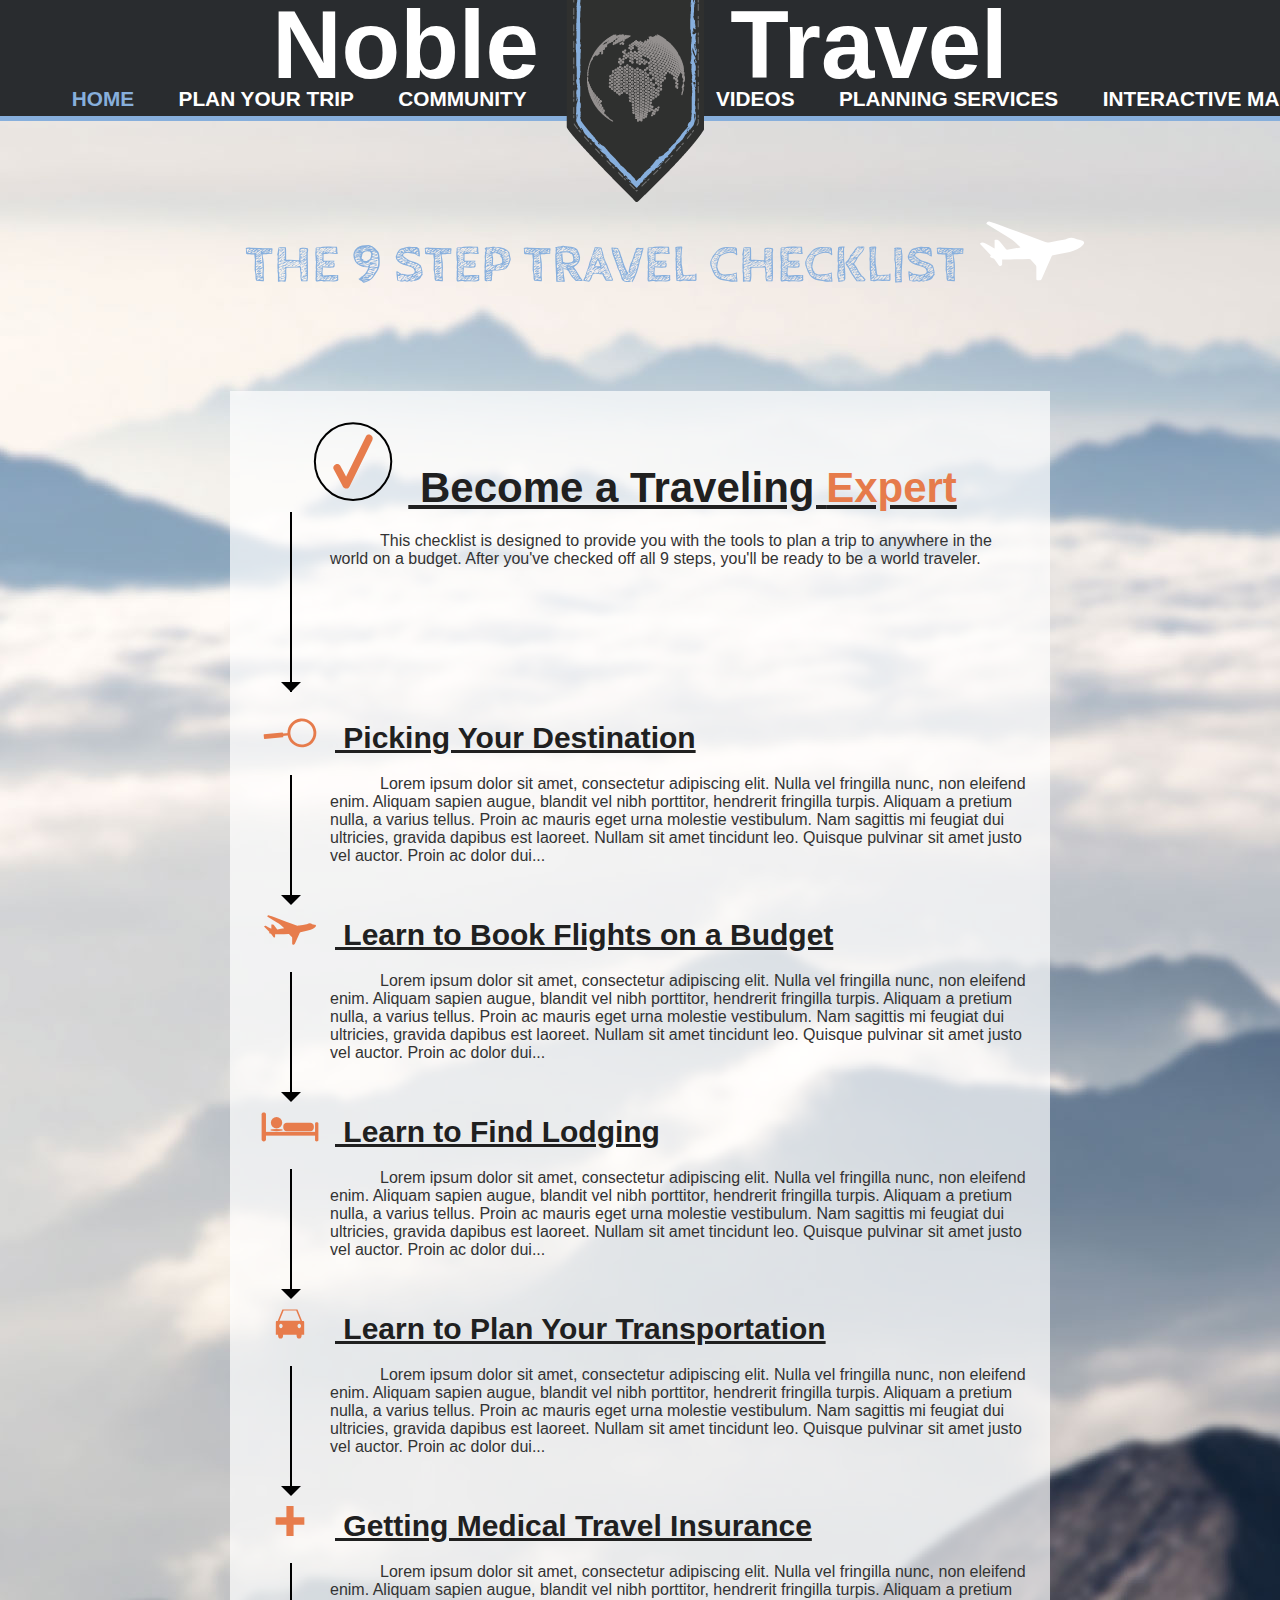
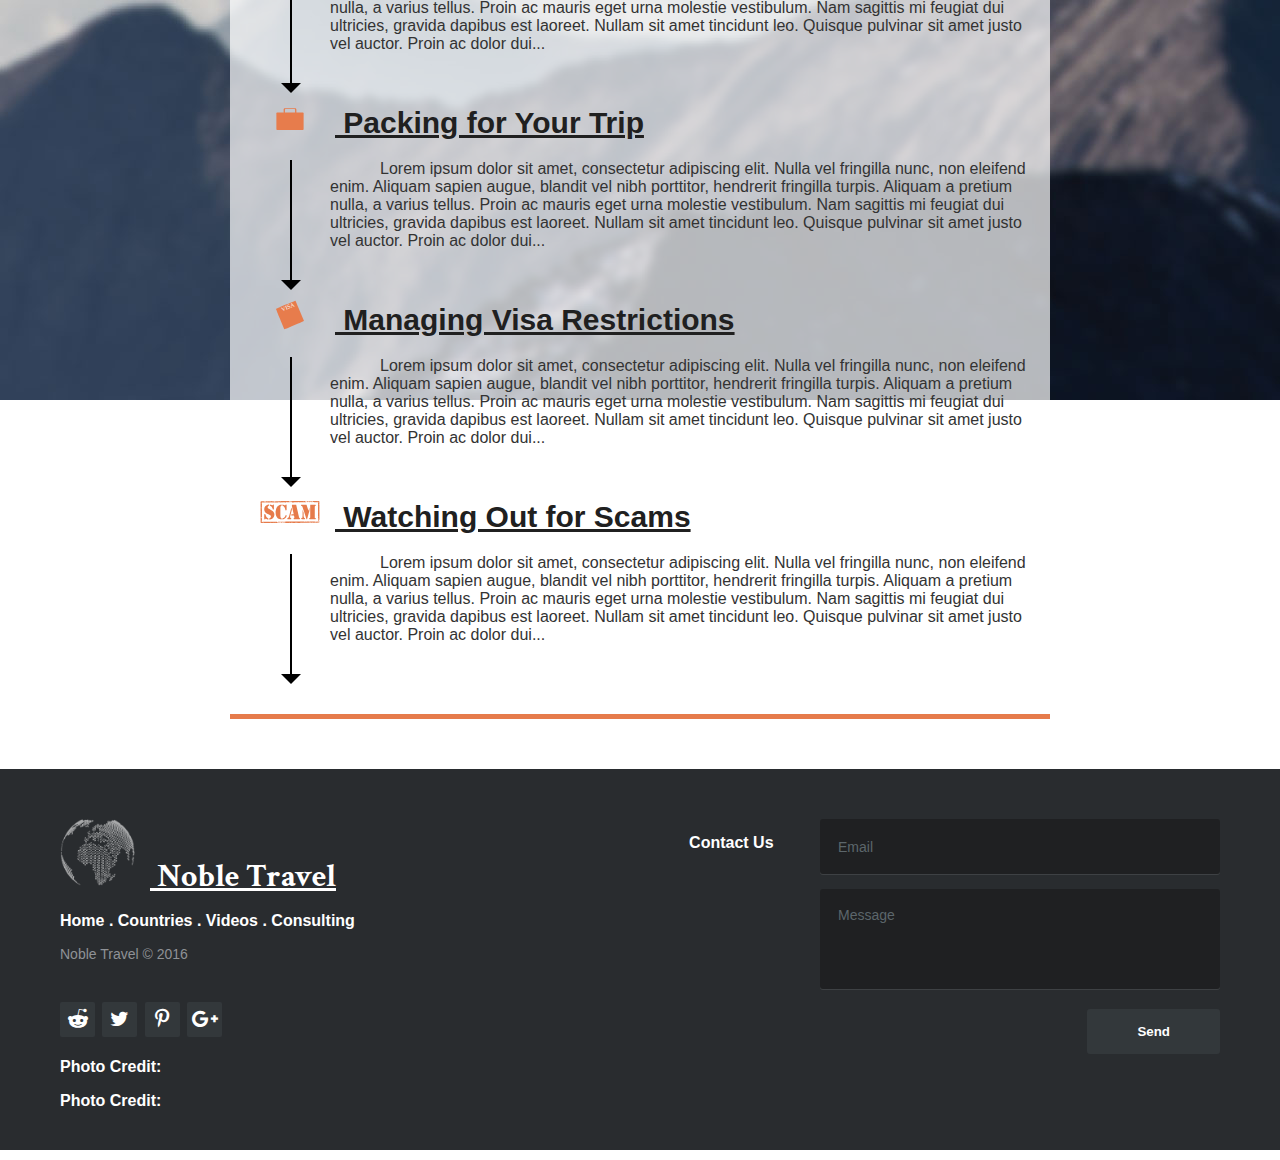
<file: Checklist.html>
<!doctype html>

<html lang="en">
<head>
  <meta charset="utf-8">
  <meta name="viewport" content="width=device-width, initial-scale=1">

  <title>Noble Travel | World Travel</title>
  <meta name="description" content="Nobel Travel Trip Planning Checklist">
  <meta name="author" content="Noble Travel">

  <link rel="stylesheet" href="https://maxcdn.bootstrapcdn.com/font-awesome/4.5.0/css/font-awesome.min.css">
  <link rel="stylesheet" href="checklist.css">

  <!--[if lt IE 9]>
  <script src="http://html5shiv.googlecode.com/svn/trunk/html5.js"></script>
  <![endif]-->
</head>
   
<body>

<header>        
            
            <h1>Noble <img src="img/banner-logo.png"/> Travel</h1>

            <ul>
                <li><a class="home" href="index.html">HOME</a></li>
                <li><a class="plan" href="article.html">PLAN YOUR TRIP</a></li>
                <li><a class="community" href="https://www.reddit.com/r/NobleTravel">COMMUNITY</a></li>
                
                <li><a class="videos" href="#">VIDEOS</a></li>
                <li><a class="planning" href="#">PLANNING SERVICES</a></li>
                <li><a class="map" href="#">INTERACTIVE MAP</a></li>
            </ul>
        
    
    
</header>  
<main>
    <h2>THE 9 STEP TRAVEL CHECKLIST <img src="img/airplane.svg"></h2>
    <div class="list-wrapper">
        <h3 class="first-check"><img src="img/topCheckList.svg"> Become a Traveling <span>Expert</span></h3>
        <div class="sideline line1"></div>
        <div class="down-arrow-top"></div>
        <p class="buttp">This checklist is designed to provide you with the tools to plan a trip to anywhere in the world on a budget. After you've checked off all 9 steps, you'll be ready to be a world traveler.</p>
        
        <h3><img src="img/locationList.svg"> Picking Your Destination</h3>
        <div class="sideline line2"></div>
        <div class="down-arrow"></div>
        <p>Lorem ipsum dolor sit amet, consectetur adipiscing elit. Nulla vel fringilla nunc, non eleifend enim. Aliquam sapien augue, blandit vel nibh porttitor, hendrerit fringilla turpis. Aliquam a pretium nulla, a varius tellus. Proin ac mauris eget urna molestie vestibulum. Nam sagittis mi feugiat dui ultricies, gravida dapibus est laoreet. Nullam sit amet tincidunt leo. Quisque pulvinar sit amet justo vel auctor. Proin ac dolor dui...</p>
        
        <h3><img src="img/airplaneList.svg"> Learn to Book Flights on a Budget</h3>
        <div class="sideline line2"></div>
        <div class="down-arrow"></div>
        <p>Lorem ipsum dolor sit amet, consectetur adipiscing elit. Nulla vel fringilla nunc, non eleifend enim. Aliquam sapien augue, blandit vel nibh porttitor, hendrerit fringilla turpis. Aliquam a pretium nulla, a varius tellus. Proin ac mauris eget urna molestie vestibulum. Nam sagittis mi feugiat dui ultricies, gravida dapibus est laoreet. Nullam sit amet tincidunt leo. Quisque pulvinar sit amet justo vel auctor. Proin ac dolor dui...</p>
        
        <h3><img src="img/bedList.svg"> Learn to Find Lodging</h3>
        <div class="sideline line2"></div>
        <div class="down-arrow"></div>
        <p>Lorem ipsum dolor sit amet, consectetur adipiscing elit. Nulla vel fringilla nunc, non eleifend enim. Aliquam sapien augue, blandit vel nibh porttitor, hendrerit fringilla turpis. Aliquam a pretium nulla, a varius tellus. Proin ac mauris eget urna molestie vestibulum. Nam sagittis mi feugiat dui ultricies, gravida dapibus est laoreet. Nullam sit amet tincidunt leo. Quisque pulvinar sit amet justo vel auctor. Proin ac dolor dui...</p>
        
        <h3><img src="img/carList.svg"> Learn to Plan Your Transportation</span></h3>
        <div class="sideline line2"></div>
        <div class="down-arrow"></div>
        <p>Lorem ipsum dolor sit amet, consectetur adipiscing elit. Nulla vel fringilla nunc, non eleifend enim. Aliquam sapien augue, blandit vel nibh porttitor, hendrerit fringilla turpis. Aliquam a pretium nulla, a varius tellus. Proin ac mauris eget urna molestie vestibulum. Nam sagittis mi feugiat dui ultricies, gravida dapibus est laoreet. Nullam sit amet tincidunt leo. Quisque pulvinar sit amet justo vel auctor. Proin ac dolor dui...</p>
    
    <h3><img src="img/crossList.svg"> Getting Medical Travel Insurance</h3>
        <div class="sideline line2"></div>
        <div class="down-arrow"></div>
        <p>Lorem ipsum dolor sit amet, consectetur adipiscing elit. Nulla vel fringilla nunc, non eleifend enim. Aliquam sapien augue, blandit vel nibh porttitor, hendrerit fringilla turpis. Aliquam a pretium nulla, a varius tellus. Proin ac mauris eget urna molestie vestibulum. Nam sagittis mi feugiat dui ultricies, gravida dapibus est laoreet. Nullam sit amet tincidunt leo. Quisque pulvinar sit amet justo vel auctor. Proin ac dolor dui...</p>
    
    <h3><img src="img/packingList.svg"> Packing for Your Trip</h3>
        <div class="sideline line2"></div>
        <div class="down-arrow"></div>
        <p>Lorem ipsum dolor sit amet, consectetur adipiscing elit. Nulla vel fringilla nunc, non eleifend enim. Aliquam sapien augue, blandit vel nibh porttitor, hendrerit fringilla turpis. Aliquam a pretium nulla, a varius tellus. Proin ac mauris eget urna molestie vestibulum. Nam sagittis mi feugiat dui ultricies, gravida dapibus est laoreet. Nullam sit amet tincidunt leo. Quisque pulvinar sit amet justo vel auctor. Proin ac dolor dui...</p>
    
    <h3><img src="img/visaList.svg"> Managing Visa Restrictions</h3>
        <div class="sideline line2"></div>
        <div class="down-arrow"></div>
        <p>Lorem ipsum dolor sit amet, consectetur adipiscing elit. Nulla vel fringilla nunc, non eleifend enim. Aliquam sapien augue, blandit vel nibh porttitor, hendrerit fringilla turpis. Aliquam a pretium nulla, a varius tellus. Proin ac mauris eget urna molestie vestibulum. Nam sagittis mi feugiat dui ultricies, gravida dapibus est laoreet. Nullam sit amet tincidunt leo. Quisque pulvinar sit amet justo vel auctor. Proin ac dolor dui...</p>
    
    <h3><img src="img/scamList.svg"> Watching Out for Scams</h3>
        <div class="sideline line2"></div>
        <div class="down-arrow"></div>
        <p class='last'>Lorem ipsum dolor sit amet, consectetur adipiscing elit. Nulla vel fringilla nunc, non eleifend enim. Aliquam sapien augue, blandit vel nibh porttitor, hendrerit fringilla turpis. Aliquam a pretium nulla, a varius tellus. Proin ac mauris eget urna molestie vestibulum. Nam sagittis mi feugiat dui ultricies, gravida dapibus est laoreet. Nullam sit amet tincidunt leo. Quisque pulvinar sit amet justo vel auctor. Proin ac dolor dui...</p>
        
    
    </div>
    
    
</main>
    
    
    
    
<footer class="footer-distributed">

			<div class="footer-left">

                <h3><img src="img/footerGlobe.png"> Noble Travel</h3>

				<p class="footer-links">
					<a href="#">Home</a>
					 . 
					<a href="#">Countries</a>
					 . 
					<a href="#">Videos</a>
					 . 
					<a href="#">Consulting</a>
					
				</p>

				<p class="footer-company-name">Noble Travel &copy; 2016</p>

				<div class="footer-icons">

					<a href="#"><i class="fa fa-reddit-alien"></i></a>
					<a href="#"><i class="fa fa-twitter"></i></a>
					<a href="#"><i class="fa fa-pinterest-p"></i></a>
					<a href="#"><i class="fa fa-google-plus"></i></a>
                    <p>Photo Credit:</p>
                    <p>Photo Credit:</p>

				</div>

			</div>

			<div class="footer-right">

				<p>Contact Us</p>

				<form action="#" method="post">

					<input type="text" name="email" placeholder="Email" />
					<textarea name="message" placeholder="Message"></textarea>
					<button>Send</button>

				</form>

			</div>

		</footer>    
</body>
</html>
</file>
<file: checklist.css>
/********
GLOBAL
********/

@import url(https://fonts.googleapis.com/css?family=Cabin+Sketch|Crimson+Text);

body, html {
    color: white;
    margin: 0;
    padding: 0;
    font-family: arial;
    text-align: center;
    background-image: url(img/checlistBG.jpg); 
    background-attachment: fixed;
    background-repeat: no-repeat; 
}

h1 {
    margin: 0;
}


/********
HEADER
********/
 
header {
    background-color: #292c2f;
    border-bottom: 5px solid #87afdc;
}

header img {
    vertical-align: middle;
    margin: -30px 0 -100px;
}

header h1 {
    font-size: 6rem;
    margin-top: -10px;
    margin-bottom: -10px;
}

ul {
    list-style: none;
    margin: 0;
    padding: 0;
    display: inline-block;
}

li {
    display: inline-block;
    font-size: 1.3rem;
    font-weight: bold;
    padding: 0 20px;
    margin-top: -10px;
    padding-bottom: 5px;
}

.home {
    color: #87afdc;
}


.home,
.plan,
.community {
    position: relative;
    right: 30px;
}

.videos,
.planning,
.map {
    position: relative;
    left: 115px;
}

a {
    color: white;
    text-decoration: none;
    transition: all .1s ease-in;
}

a:hover {
    color: #87afdc;
}

@media (max-width: 1276px) {
    h1 > img {
        display: none;
    }
    
    header h1:before {
        content:url(img/headerGlobeMediaLarge.png);
    }
    
    .videos,
    .planning,
    .home,
    .plan,
    .community,
    .map {
        position: static;
        display: block;
        margin: 0;
        padding: 0;
    }
}

@media (max-width: 1100px) {
    .videos,
    .planning,
    .home,
    .plan,
    .community,
    .map
    ul, a, li {
        display: block;
    }
    
    header h1 {
        font-size: 3.3rem;
        margin-top: 0;
        margin-bottom: 10px;
    }
}

/********
PAGE TITLE
********/

main h2 {
    margin-top: 100px;
    font-size: 5.9vmin;
    margin-left: 4%;
    display: inline-block;
    color: #87afdd;
    font-family: cabin sketch;
}


/********
List wrapper left line
********/

.sideline {
    width: 2px;
    background-color: black;
    float: left;
    position: relative;
    left: 40px;
}
.line1 {
    height: 180px;
    margin-top: -20px;
}
.line2 {
    height: 120px;
}

.down-arrow-top {
    float: left;
    position: relative;
    left: 29px;
    top: 150px;
	width: 0px;
    height: 0px;
    border-right: 10px solid transparent;
    border-left: 10px solid transparent;
    border-top: 10px solid black;
}

.down-arrow {
    float: left;
    position: relative;
    left: 29px;
    top: 120px;
	width: 0px;
    height: 0px;
    border-right: 10px solid transparent;
    border-left: 10px solid transparent;
    border-top: 10px solid black;
}
/********
List wrapper
********/

.list-wrapper {
    width: 780px;
    background-color: rgba(255,255,255,.7);
    margin: 50px auto;
    padding: 20px;
    border-bottom: 5px solid #e67b4b;
}

h3 > img {
    padding-right: 15px
}

.list-wrapper {
    color: black;
}

h3 {
    color: #202020;
    font-size: 30px;
    margin: 50px 10px 20px;
    text-decoration: underline;
    font-weight: 800;
}


.list-wrapper p {
    text-align: left;
    margin-left: 80px;
    text-indent: 50px;
    color: #333;
}

.buttp {
    margin-bottom: 150px;
}

span {
    color: #e67b4b;
}

h3:nth-child(n+2) {
    text-align: left;
}

.first-check {
    margin-left: 0px;
    margin-top: 10px;
    font-size: 42px;
}


.last {
    margin-bottom: 50px;
}

@media (max-width: 900px) {
    .list-wrapper {
        width: 80%;
    }
}




























/********
FOOTER
********/
.footer-distributed{
	background-color: #292c2f;
	box-shadow: 0 1px 1px 0 rgba(0, 0, 0, 0.12);
	box-sizing: border-box;
	width: 100%;
	font: bold 16px sans-serif;
	text-align: left;

	padding: 50px 60px 40px;
	overflow: hidden;
}

/*******
Footer left 
********/

.footer-distributed .footer-left{
	float: left;
}

.footer-left img {
    width: 75px;
}

/*******
LOGO 
********/

.footer-distributed h3{
	color:  #ffffff;
	font-family: "crimson text";
    font-size: 2rem;
	margin: 0 0 10px;
}

.footer-distributed h3 span{
	color:  #5383d3;
}

/*******
FOOTER LINKS 
********/

.footer-distributed .footer-links{
	color:  #ffffff;
	margin: 0 0 10px;
	padding: 0;
}

.footer-distributed .footer-links a{
	display:inline-block;
	line-height: 1.8;
	text-decoration: none;
	color:  inherit;
}

.footer-distributed .footer-company-name{
	color:  #8f9296;
	font-size: 14px;
	font-weight: normal;
	margin: 0;
}

/*******
FOOTER SOCIAL ICONS
********/

.footer-distributed .footer-icons{
	margin-top: 40px;
}

.footer-distributed .footer-icons a{
	display: inline-block;
	width: 35px;
	height: 35px;
	cursor: pointer;
	background-color:  #33383b;
	border-radius: 2px;

	font-size: 20px;
	color: #ffffff;
	text-align: center;
	line-height: 35px;

	margin-right: 3px;
	margin-bottom: 5px;
}

.footer-icons p {
    margin-bottom: 0;
}

.footer-icons a:hover {
    color: #87afdc;
}

/*******
FOOTER RIGHT
********/

.footer-distributed .footer-right{
	float: right;
}

.footer-distributed .footer-right p{
	display: inline-block;
	vertical-align: top;
	margin: 15px 42px 0 0;
	color: #ffffff;
}

/*******
FOOTER CONTACT FORM
********/

.footer-distributed form{
	display: inline-block;
}

.footer-distributed form input,
.footer-distributed form textarea{
	display: block;
	border-radius: 3px;
	box-sizing: border-box;
	background-color:  #1f2022;
	box-shadow: 0 1px 0 0 rgba(255, 255, 255, 0.1);
	border: none;
	resize: none;

	font: inherit;
	font-size: 14px;
	font-weight: normal;
	color:  #d1d2d2;

	width: 400px;
	padding: 18px;
}

.footer-distributed ::-webkit-input-placeholder {
	color:  #5c666b;
}

.footer-distributed ::-moz-placeholder {
	color:  #5c666b;
	opacity: 1;
}

.footer-distributed :-ms-input-placeholder{
	color:  #5c666b;
}


.footer-distributed form input{
	height: 55px;
	margin-bottom: 15px;
}

.footer-distributed form textarea{
	height: 100px;
	margin-bottom: 20px;
}

.footer-distributed form button{
	border-radius: 3px;
	background-color:  #33383b;
	color: #ffffff;
	border: 0;
	padding: 15px 50px;
	font-weight: bold;
	float: right;
}

/*******
FOOTER QUIERES
********/

@media (max-width: 1000px) {

	.footer-distributed {
		font: bold 14px sans-serif;
	}

	.footer-distributed .footer-company-name{
		font-size: 12px;
	}

	.footer-distributed form input,
	.footer-distributed form textarea{
		width: 250px;
	}

	.footer-distributed form button{
		padding: 10px 35px;
	}

}

@media (max-width: 800px) {

	.footer-distributed{
		padding: 30px;
	}

	.footer-distributed .footer-left,
	.footer-distributed .footer-right{
		float: none;
		max-width: 300px;
		margin: 0 auto;
	}

	.footer-distributed .footer-left{
		margin-bottom: 40px;
	}

	.footer-distributed form{
		margin-top: 30px;
    }
</file>
